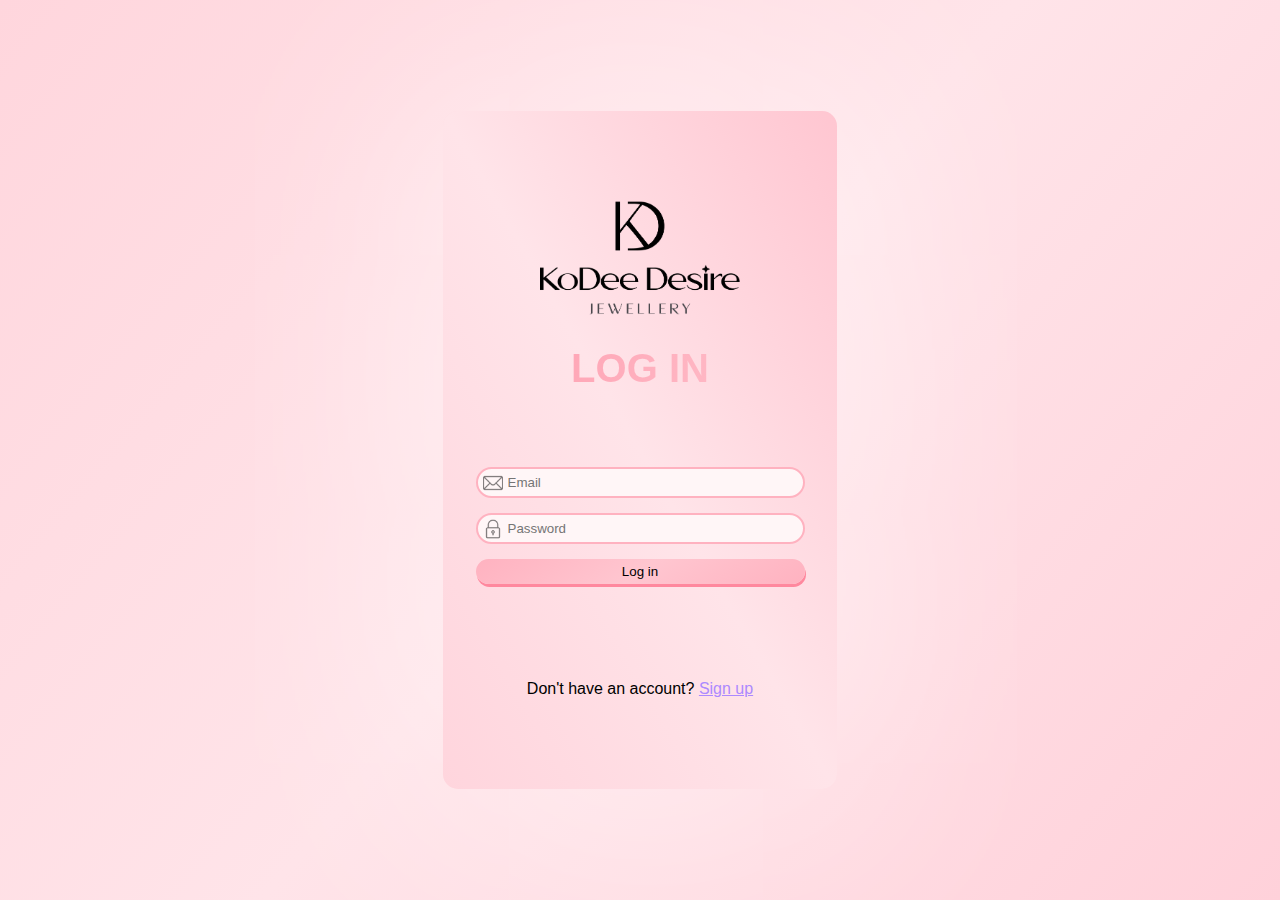
<file: auth/login/index.html>
<!DOCTYPE html>
<html lang="en">
<head>
    <meta charset="UTF-8">
    <meta name="viewport" content="width=device-width, initial-scale=1.0">
    <title>Document</title>
    <link rel="stylesheet" href="style.css">
</head>
<body>
    <div id="Contener">
        <div id="Forma">
            <div id="ImgLogo">
                <img src="/image/menu/logo_x2.PNG" alt="" id="Logo">
            </div>
            <div>
                <h1 id="MainText">LOG IN</h1>
            </div>
            <div id="UserInp">
                <div class="ImgInp">
                    <img src="/image/auth/mail.png" alt="Email" class="ImgInInput">
                    <input type="email" placeholder="Email" class="test" id="email">
                </div>
                <div class="ImgInp">
                    <img src="/image/auth/pass.png" alt="Password" class="ImgInInput">
                    <input type="password" placeholder="Password" class="test" id="InpPass">
                    <img src="/image/auth/hide.png" alt="Hide Password" id="Hide" class="ImgPass">
                    <img src="/image/auth/show.png" alt="Show Password" id="Show" class="ImgPass">
                </div>
                <button id="ButtonSignIn">Log in</button>
            </div>
            <div>
                <p>Don't have an account? <a href="/auth/register/index.html" id="LogIn">Sign up</a></p>
            </div>
        </div>
    </div>

    <script src="https://accounts.google.com/gsi/client" async defer></script>
    <script src="script.js"></script>
</body>
</html>
</file>
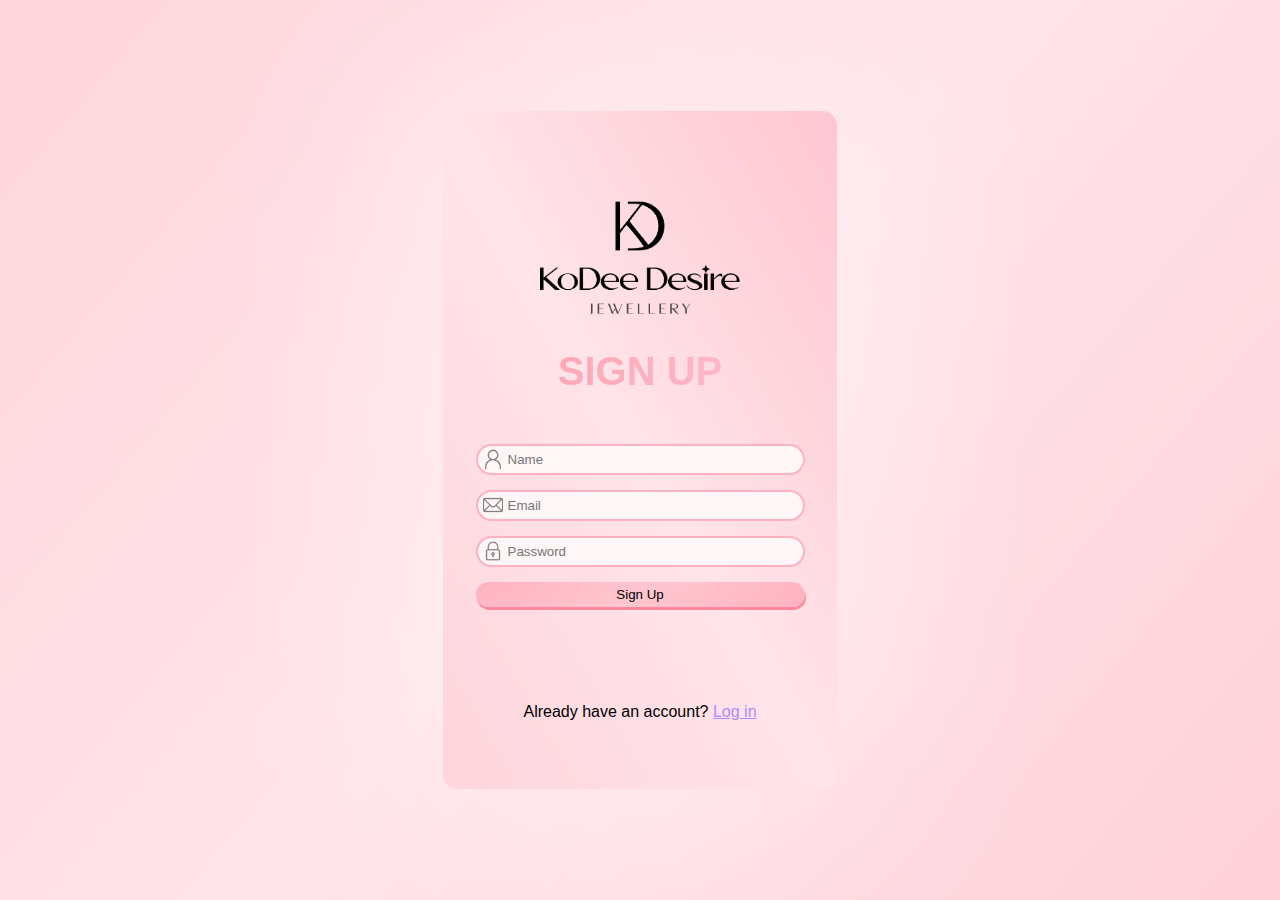
<file: auth/register/index.html>
<!DOCTYPE html>
<html lang="en">
<head>
    <meta charset="UTF-8">
    <meta name="viewport" content="width=device-width, initial-scale=1.0">
    <title>Document</title>
    <link rel="stylesheet" href="style.css">
</head>
<body>
    <div id="Contener">
        <div id="Forma">
            <div id="ImgLogo">
                <img src="/image/menu/logo_x2.PNG" alt="" id="Logo">
            </div>
            <div>
                <h1 id="MainText">SIGN UP</h1>
            </div>
            <div id="UserInp">
                <div class="ImgInp">
                    <img src="/image/auth/accoutn-auth.png" alt="Account Image" class="ImgInInput">
                    <input type="text" alt="Name" placeholder="Name">
                </div>
                <div class="ImgInp">
                    <img src="/image/auth/mail.png" alt="Email" class="ImgInInput">
                    <input type="email" placeholder="Email" id="email">
                </div>
                <div class="ImgInp">
                    <img src="/image/auth/pass.png" alt="Password" class="ImgInInput">
                    <input type="password" placeholder="Password" id="InpPass">
                    <img src="/image/auth/hide.png" alt="Hide Password" id="Hide" class="ImgPass">
                    <img src="/image/auth/show.png" alt="Show Password" id="Show" class="ImgPass">
                </div>
                <button id="ButtonSignIn">Sign Up</button>
            </div>
            <div>
                <p>Already have an account? <a href="/auth/login/index.html" id="LogIn">Log in</a></p>
            </div>
        </div>
    </div>

    <script src="https://accounts.google.com/gsi/client" async defer></script>
    <script src="script.js"></script>
</body>
</html>
</file>
<file: auth/login/style.css>
@media screen and (max-width: 787px) {
    #Contener{
        align-items: start !important;
        position: relative;
    }
    #Forma{
        height: 100% !important;
        width: 100% !important;
        padding: 0rem 0rem !important;
    }
}
body{
    margin: 0px;
    padding: 0px;
    display: flex;
    background: #ffe4e9;
}
#Contener{
    width: 100%;
    height: 100vh;
    display: flex;
    justify-content: center;
    align-items: center;
    opacity: 0;
}
#Forma{
    width: 330px;
    height: 550px;
    box-shadow: 0 0 250px #ffffffd6;
    text-align: center;
    padding: 4rem 2rem;
    border-radius: 15px;
    display: flex;
    flex-direction: column;
    align-items: center;
    background: linear-gradient(60deg,#ffd5dd,#ffe4e9,#ffc6d1);
}
#UserInp{
    display: flex;
    flex-direction: column;
    gap: 15px;
    margin: 30px;
    padding-top: 20px;
}
#ImgLogo{
    padding-top: 25px;
}
#Logo{
    width: 200px;
}
#MainText{
    background: linear-gradient(100deg, #ffa7b7, #ffb7c4);
    background-clip: 0;
    -webkit-background-clip: text; /* Применяем градиент к тексту */
    -webkit-text-fill-color: transparent; /* Делаем текст прозрачным */
    font-size: 40px;
    font-family:'Gill Sans', 'Gill Sans MT', Calibri, 'Trebuchet MS', sans-serif;
}
p{
    padding-top: 50px;
    font-family:'Gill Sans', 'Gill Sans MT', Calibri, 'Trebuchet MS', sans-serif;
}
#LogIn{
    color:rgb(172, 137, 255);
}
/*hover, active*/
input{
    width: 293px;
    height: 25px;
    border-radius: 999px;
    border-width: 2px;
    border-color: #ffb2c0;
    border-style:solid;
    background-color: rgb(255, 246, 247);
    transition: border 0.5s, box-shadow 0.5s;
    padding-left: 30px;
}
input:focus{
    border-color: #ffb2c0;
    box-shadow: 0 0 15px rgba(255, 129, 171, 0.826);
    outline: none; /* Убирает стандартную рамку фокуса */
}
button{
    transition: scale 0.2s linear, transform 0.1s linear, box-shadow 0.1s linear;
    box-shadow: 1px 3px #ff889e;
    border-radius: 999px;
    border-style: none;
    height: 25px;
    background: linear-gradient(145deg,   #ffb2c0, #ffc6d0,  #ffb2c0);
}
.ImgInInput{
    width: 20px;
    position: absolute;
    left: 7px;
    opacity: 0.5;
}
.ImgInp{
    display: flex;
    flex-direction: row;
    justify-self: center;
    align-items: center;
    position: relative;
}
.ImgPass{
    opacity: 0;
    width: 20px;
    position: absolute;
    left: 297px;
    cursor: pointer;
    transition: opacity 0.2s linear;
}
button:hover{
    scale: 1.015;
}
button:active{
    transform: translateY(3px) translateX(1px);
    box-shadow: none;
}
</file>
<file: auth/register/style.css>
@media screen and (max-width: 787px) {
    #Contener{
        align-items: start !important;
        position: relative;
    }
    #Forma{
        height: 100% !important;
        width: 100% !important;
        padding: 0rem 0rem !important;
    }
}
body{
    margin: 0px;
    padding: 0px;
    display: flex;
    background: #ffe4e9;
}
#Contener{
    width: 100%;
    height: 100vh;
    display: flex;
    justify-content: center;
    align-items: center;
    opacity: 0;
}
#Forma{
    width: 330px;
    height: 550px;
    box-shadow: 0 0 250px #ffffffd6;
    text-align: center;
    padding: 4rem 2rem;
    border-radius: 15px;
    display: flex;
    flex-direction: column;
    align-items: center;
    background: linear-gradient(60deg,#ffd5dd,#ffe4e9,#ffc6d1);
}
#UserInp{
    display: flex;
    flex-direction: column;
    gap: 15px;
    margin: 30px;
    padding-top: 20px;
}
#ImgLogo{
    padding-top: 25px;
}
#Logo{
    width: 200px;
}
#MainText{
    background: linear-gradient(100deg, #ffa7b7, #ffb7c4);
    background-clip: 0;
    -webkit-background-clip: text; /* Применяем градиент к тексту */
    -webkit-text-fill-color: transparent; /* Делаем текст прозрачным */
    font-size: 40px;
    font-family:'Gill Sans', 'Gill Sans MT', Calibri, 'Trebuchet MS', sans-serif;
    margin-top:30px;
    margin-bottom: 0px;
}
p{
    padding-top: 50px;
    font-family:'Gill Sans', 'Gill Sans MT', Calibri, 'Trebuchet MS', sans-serif;
}
#LogIn{
    color:rgb(172, 137, 255);
}
/*hover, active*/
input{
    width: 293px;
    height: 25px;
    border-radius: 999px;
    border-width: 2px;
    border-color: #ffb2c0;
    border-style:solid;
    background-color: rgb(255, 246, 247);
    transition: border 0.5s, box-shadow 0.5s;
    padding-left: 30px;
}
input:focus{
    border-color: #ffb2c0;
    box-shadow: 0 0 15px rgba(255, 129, 171, 0.826);
    outline: none; /* Убирает стандартную рамку фокуса */
}
button{
    transition: scale 0.2s linear, transform 0.1s linear, box-shadow 0.1s linear;
    box-shadow: 1px 3px #ff889e;
    border-radius: 999px;
    border-style: none;
    height: 25px;
    background: linear-gradient(145deg,   #ffb2c0, #ffc6d0,  #ffb2c0);
}
.ImgInInput{
    width: 20px;
    position: absolute;
    left: 7px;
    opacity: 0.5;
}
.ImgInp{
    display: flex;
    flex-direction: row;
    justify-self: center;
    align-items: center;
    position: relative;
}
.ImgPass{
    opacity: 0;
    width: 20px;
    position: absolute;
    left: 297px;
    cursor: pointer;
    transition: opacity 0.2s linear;
}
button:hover{
    scale: 1.015;
}
button:active{
    transform: translateY(3px) translateX(1px);
    box-shadow: none;
}
</file>
